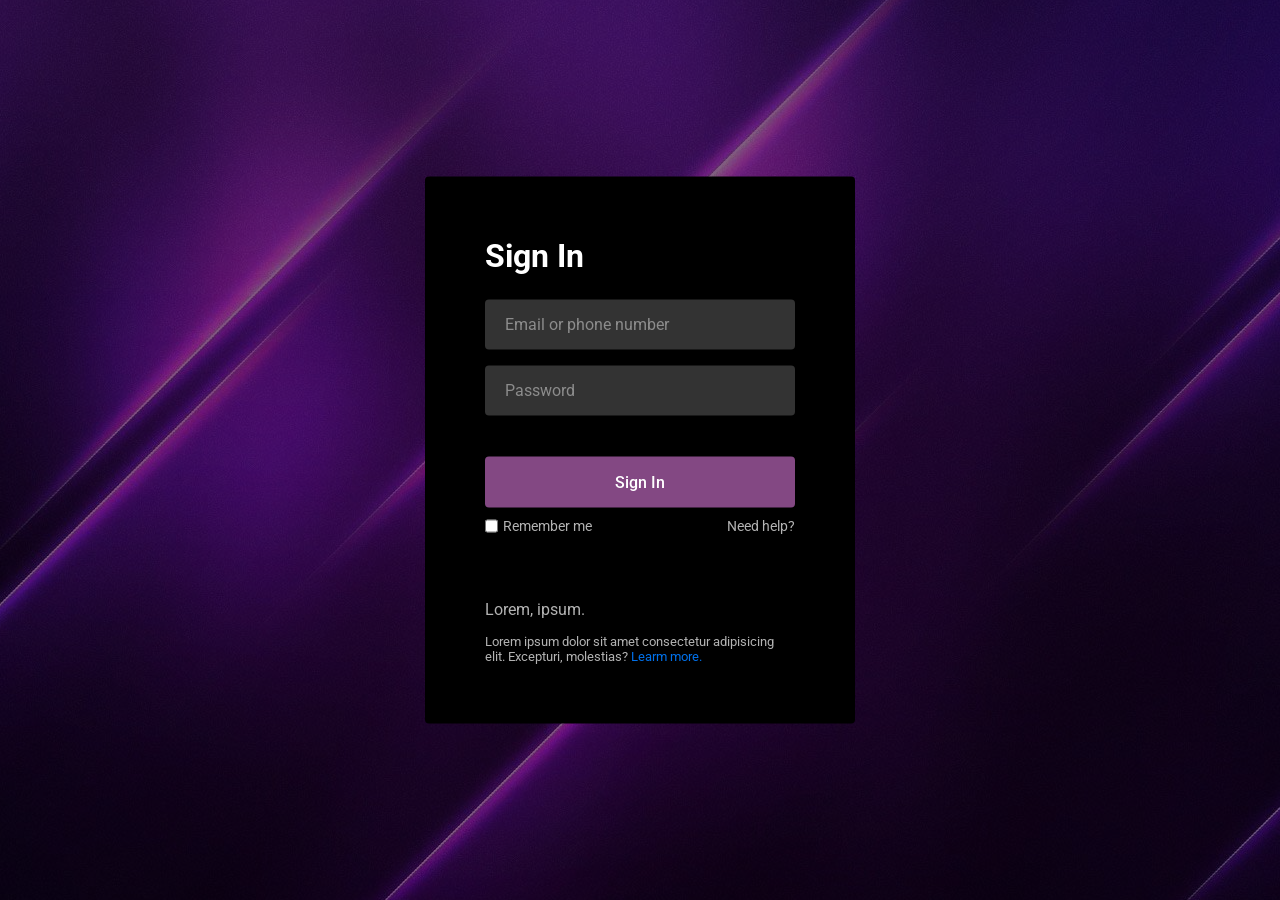
<file: index.html>
<!DOCTYPE html>
<html lang="en">
<head>
    <meta charset="UTF-8">
    <meta http-equiv="X-UA-Compatible" content="IE=edge">
    <meta name="viewport" content="width=device-width, initial-scale=1.0">
    <link rel="stylesheet" href="style.css">
    <title>Document</title>
</head>
<body>
    <div class="form_wrapper">
        <h2>Sign In</h2>
        <form class="form">
            <div class="form_control">
                <input type="text" required class="form_email">
                <label>Email or phone number</label>
            </div>
            <div class="form_control">
                <input type="password" required class="form_password">
                <label>Password</label>
            </div>
            <button onclick="openPage()" type="submit" class="form_button">Sign In</button>
            <div class="form_help">
                <div class="remember_me">
                    <input type="checkbox" id="remember_me">
                    <label for="remember_me">Remember me</label>
                </div>
                <a href="#">Need help?</a>
            </div>
            
        </form>
        <p>Lorem, ipsum.</p>
        <small>
            Lorem ipsum dolor sit amet consectetur adipisicing elit. Excepturi, molestias?
            <a href="#">Learm more.</a>
        </small>
    </div>

  <script src="main2.js"></script>
</body>
</html>
</file>
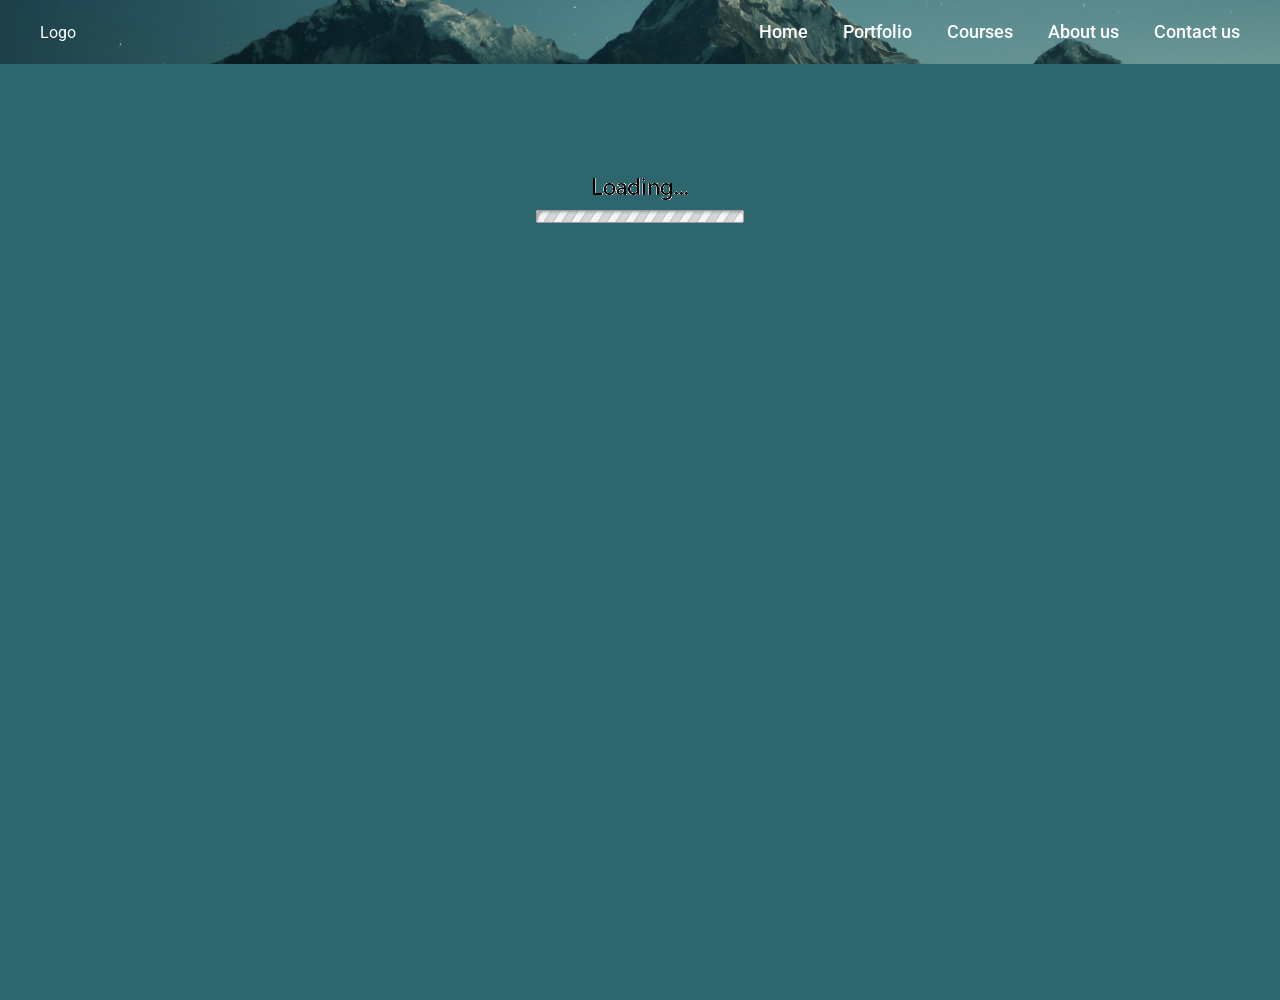
<file: index2.html>
<!DOCTYPE html>
<html lang="en">
<head>
    <meta charset="UTF-8">
    <meta http-equiv="X-UA-Compatible" content="IE=edge">
    <meta name="viewport" content="width=device-width, initial-scale=1.0">
    <link rel="stylesheet" href="style2.css">

    <title>Document</title>
</head>
<body>
   <header>
    <nav class="navbar">
        <a href="#" class="logo">Logo</a>
        

        <ul class="links">
           
               <li> <a href="#" class="nav_link"> Home</a></li>
               <li> <a href="#" class="nav_link"> Portfolio</a></li>
               <li> <a href="#" class="nav_link"> Courses</a></li>
               <li> <a href="#" class="nav_link"> About us</a></li>
               <li> <a href="#" class="nav_link"> Contact us</a></li>
                
          
        </ul>
        
    </nav>
   </header>
   
   <div class="card__wrapper">
  
   </div>
   <template class="template">
    <div class="card">
        <img src="https://picsum.photos/250/250" alt="" class="card__img">
        <h3 class="card__title">Title</h3>
        <p class="card__info">Lorem, ipsum dolor sit amet consectetur adipisicing elit. Aliquid, perspiciatis.</p>
    </div>
</template>

<script src="main.js"></script>
</body>
</html>
</file>
<file: style.css>
@import url("https://fonts.googleapis.com/css2?family=Roboto:wght@400;500;600;700&display=swap");
*{
    margin: 0;
    padding: 0;
    box-sizing: border-box;
    font-family: 'Roboto', sens-serif;

}
body{
    background: #000;
}
body::before {
    content: " ";
    position: absolute;
    left: 0;
    top: 0;
    width: 100%;
    height: 100%;
    opacity: 0.5;
    background: url("imeges.jpg");
    background-position: center;
}
.form_wrapper{
    position: absolute;
    left: 50%;
    top: 50%;
    width: 430px;
    padding: 60px;
    border-radius: 4px;
    background: rgba(0, 0, 0, 0.75);
    transform: translate(-50%, -50%);
    background-color: #000;

}
.form_wrapper h2{
    color: #fff;
    font-size: 2rem;
}
.form_wrapper form{
    margin: 25px 0 65px;
}
form .form_control{
    position: relative;
    height: 50px;
    margin-bottom: 16px;
}
.form_control input{
    height: 100%;
    width: 100%;
    background: #333;
    outline: none;
    border: none;
    color: #fff;
    font-size: 1rem;
    border-radius: 4px;
    padding: 0 20px;
}
.form_control input:is(:focus, :valid){
    padding: 16px 20px 0;
    background: #444;
}
.form_control label{
    position: absolute;
    left: 20px;
    top: 50%;
    color: #8c8c8c;
    pointer-events: none;
    font-size: 1rem;
    transform: translateY(-50%);
    transition: all 0.1s ease;
}
.form_control input:is(:focus, :valid) ~ label{
    font-size: 0.75rem;
    transform: translateY(-130%);
}
form button{
    width: 100%;
    padding: 16px 0;
    font-size: 1rem;
    border: none;
    outline: none;
    color: #fff;
    font-weight: 500;
    border-radius: 4px;
    cursor: pointer;
    background: rgb(131, 72, 131);
    margin: 25px 0  10px;
    transition: 0.1s ease;
}
form button:hover{
    background: rgb(164, 98, 164) ;
}
form .form_help{
    display: flex;
    justify-content: space-between;
}
form .remember_me{
    display: flex;
}
form .remember_me input{
    margin-right: 5px;
    accent-color: #b3b3b3;
}
form .form_help :where(label, a){
    font-size: 0.9rem;
}
.form_wrapper :where(label, p, small, a) {
    color: #b3b3b3;
}
.form_wrapper p a{
    color: #fff;
}
.form_wrapper small{
    display: block;
    margin-top: 15px;
}
.form_wrapper small a{
    color: #0071eb;

}
.form_wrapper a {
    text-decoration: none;
}
.form_wrapper a:hover{
    text-decoration: underline;
}

@media (max-width:740px){
    body::before{
        display: none;
    }
    .form_wrapper{
        padding: 20px;
        top: 43%;
        width: 100%;
    }
    .form_wrapper form{
        margin: 25px 0 40px;
    }
}
</file>
<file: style2.css>
@import url("https://fonts.googleapis.com/css2?family=Roboto:wght@400;500;600;700&display=swap");
*{
    margin: 0;
    padding: 0;
    box-sizing: border-box;
    font-family: 'Roboto', sens-serif;

}
body{
    width: 100%;
    height: 100vh;
    background: #2d676d;
    
}
header{
    position: fixed;
    width: 100%;
    left: 0;
    top: 0;
    padding: 0 10px;
    background: url("hero-bg.jpg") center / cover no-repeat;
   
   
}
.navbar{
    padding: 22px 0px;
    display: flex;
   align-items: center;
   max-width: 1200px;
   margin: 0 auto;
   justify-content: space-between;
}
.navbar .logo{
    display: flex;
    gap: 10px;
    text-decoration: none;
    color: #fff;
    align-items: center;
}
.navbar .logo h2{
    color: #fff;
    font-size: 1.7rem;
    font-weight: 600;
}
.navbar .links{
    display: flex;
    list-style: none;
    gap: 35px;
}
.navbar .links a{
    color: #fff;
    text-decoration: none;
    font-size: 1.1rem;
    font-weight: 500;
}
.navbar .links a:hover{
    color: #19e8ff;
}
.card__wrapper{
    max-width: 1200px;
    /* border: 1px solid red; */
    margin: 100px auto;
    display: flex;
    flex-wrap: wrap; 
    gap: 1.5rem;
    justify-content: center;
    
}
.card__wrapper .card{
    width: 30%;
    box-shadow: 0 0 8px grey;
    padding: 1rem;
    text-align: center;
    border-radius: 15px;

}

.card__wrapper .card img{
    width: 100%;
    height: 280px;
}


@media (max-width: 950px) {
    .navbar{
        padding: 15px 0;
    }
    .navbar .logo{
        font-size: 1.4rem;
    }
    .navbar .links{
        display: none;
    }
}
/* .nav,
.nav_item{
    display: flex;
    height: 100%;
    align-items: center;
    justify-content: space-between;
}
.nav_logo{
    font-size: 25px;
}
.nav_item{
    column-gap: 25px;
}
.nav_link, .nav_logo{
    color: #fff;
}
.nav_link:hover{
    color: #d9d9d9;

}
.home{
    position: relative;
    height: 100vh;
    width: 100%;
    background-image: url("imeges.jpg");
    background-size: cover;
    background-position: center;
} */
</file>
